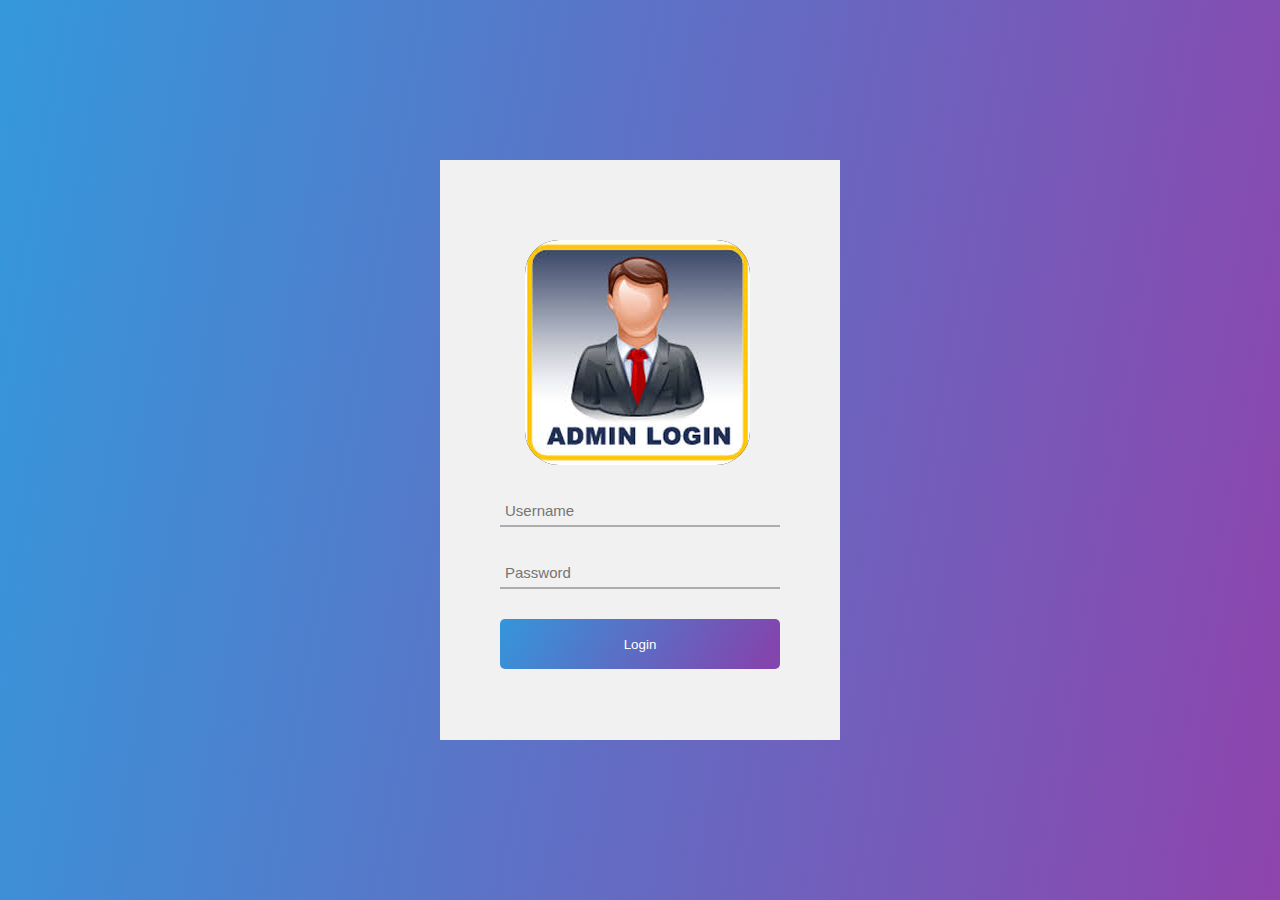
<file: KisiselWebProjesi/web-Admin-Login/index.html>
<!DOCTYPE html>
<html lang="en">
<head>
    <meta charset="UTF-8">
    <meta name="viewport" content="width=device-width, initial-scale=1.0">
    <title>Admin Panel Login</title>
    <link rel="stylesheet" href="css/style.css">
</head>
<body>
    
    <div class="container">
        <div class="contact-form">
            <img src="img/admin.jpg" class="admin-img">
            <form>
                <div class="txtb">
                    <input type="text" placeholder="Username">
                </div>
                <div class="txtb">
                    <input type="password" placeholder="Password">
                </div>
                <input type="submit" class="logbtn" value="Login">
            </form>
        </div>
    </div>

</body>
</html>
</file>
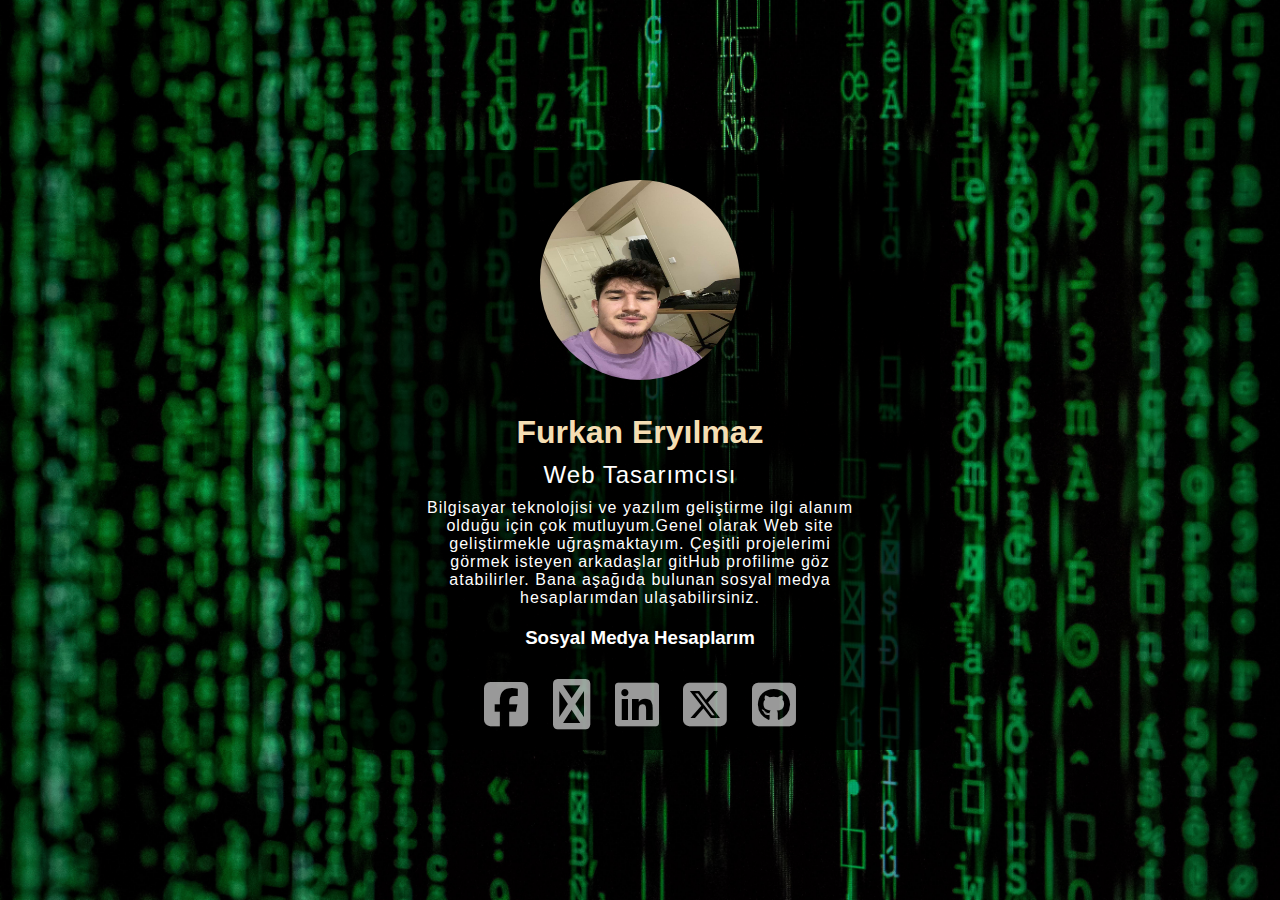
<file: KisiselWebProjesi/web-KisiselWebSitesi/index.html>
<!DOCTYPE html>
<html lang="en">
<head>
    <meta charset="UTF-8">
    <meta name="viewport" content="width=device-width, initial-scale=1.0">
    <title>Kişisel Web Sitesi</title>
    <link rel="stylesheet" href="style.css">
    <link rel="stylesheet" href="https://cdnjs.cloudflare.com/ajax/libs/font-awesome/6.5.1/css/all.min.css">
</head>
<body>
    <div class="center">
        <div class="avatar">
            <img style="height: 200px; width: 200px;" src="FurkanResim.jpg" alt="">
        </div>
        <div class="content">
            <h1>Furkan Eryılmaz</h1>
            <h2>Web Tasarımcısı</h2>
            <p>Bilgisayar teknolojisi ve yazılım geliştirme ilgi alanım olduğu için çok mutluyum.Genel olarak Web site geliştirmekle uğraşmaktayım. Çeşitli projelerimi görmek isteyen arkadaşlar gitHub profilime göz atabilirler. Bana aşağıda bulunan sosyal medya hesaplarımdan ulaşabilirsiniz. </p>
            <h3>Sosyal Medya Hesaplarım</h3>
        </div>
        <div class="social">
            <a href="#"><i class="fa-brands fa-square-facebook"></i></a>
            <a href="#"><i class="fa-brands fa-square-envelope"></i></a>
            <a href="#"><i class="fa-brands fa-linkedin"></i></a>
            <a href="#"><i class="fa-brands fa-square-x-twitter"></i></a>
            <a href="#"><i class="fa-brands fa-square-github"></i></a>
        </div>


    </div>
    
</body>
</html>
</file>
<file: KisiselWebProjesi/web-Admin-Login/css/style.css>
*{
    margin: 0;
    padding: 0;
    text-decoration: none;
    font-family: sans-serif;
    box-sizing: border-box;
}

body {
    background-image: linear-gradient(100deg, #3498db, #8e44ad);
    min-height: 100vh;
}

.container {
    width: 400px;
    background: #f1f1f1;
    height: 580px;
    padding: 80px 60px;
    position: absolute;
    left: 50%;
    top: 50%;
    transform: translate(-50%, -50%);
}

.txtb {
    border-bottom: 2px solid #adadad;
    position: relative;
    margin: 30px 0;
}

.txtb input {
    font-size: 15px;
    color: #333;
    border: none;
    width: 100%;
    outline: none;
    background: none;
    padding: 0 5px;
    height: 30px;
}

img.admin-img {
    margin-left: 25px;
    display: block;
    background: black;
    border-radius: 15%;
}

.logbtn {
    display: block;
    width: 100%;
    height: 50px;
    border: none;
    background-image: linear-gradient(120deg,#3496db, #8444ad, #3495db);
    background-size: 200%;
    color: #fff;
    outline: none;
    cursor: pointer;
    border-radius: 5px;
    transition: 0.5s;
}

.logbtn:hover {
    background-position: right;
}
</file>
<file: KisiselWebProjesi/web-KisiselWebSitesi/style.css>
*{
    margin: 0;
    padding: 0;
}

body{
    color: white;
    font-family: sans-serif;
    background-image: url(1.jpg);
    background-size: cover;
    background-repeat: repeat;
    background-position: bottom;
    min-height: 100vh;
    display: flex;
    justify-content: center;
    align-items: center;
}

.center .avatar img {
    border-radius: 50%;
    width: 140px;
    height: 140px;
    margin-top: 5%;
}

.center {
    width: 600px;
    background-color: rgba(0, 0, 0, 0.7);
    height: 600px;
    text-align: center;
    border-radius: 25px;
}

.content {
    padding: 30px;
}

h1 {
    color: wheat;
}

.content h2, p{
    font-weight: lighter;
    letter-spacing: 1px;
    width: 80%;
    margin:  10px auto;
}

.content h3 {
    margin-top: 20px;
}

.social i {
    padding: 0 10px;
    font-size: 50px;
    color: rgba(255, 255, 255, 0.6); 
    transition: 0.5s;
}
.social i:hover {
    color: rgba(255, 255, 255, 1);
}

@media screen and (max-width: 700px){
    .center{
        width: 300px;
        height: 500px;
    }

    h1{
        font-size: 22px;
    }

    h2{
        font-size: 16px;
    }

    p{
        width: 90%;
        font-size: 12px;
    }
    h3{
        font-size: 14px;
    }

    .social a i{
        font-size: 35px;
    }
    

}
</file>
